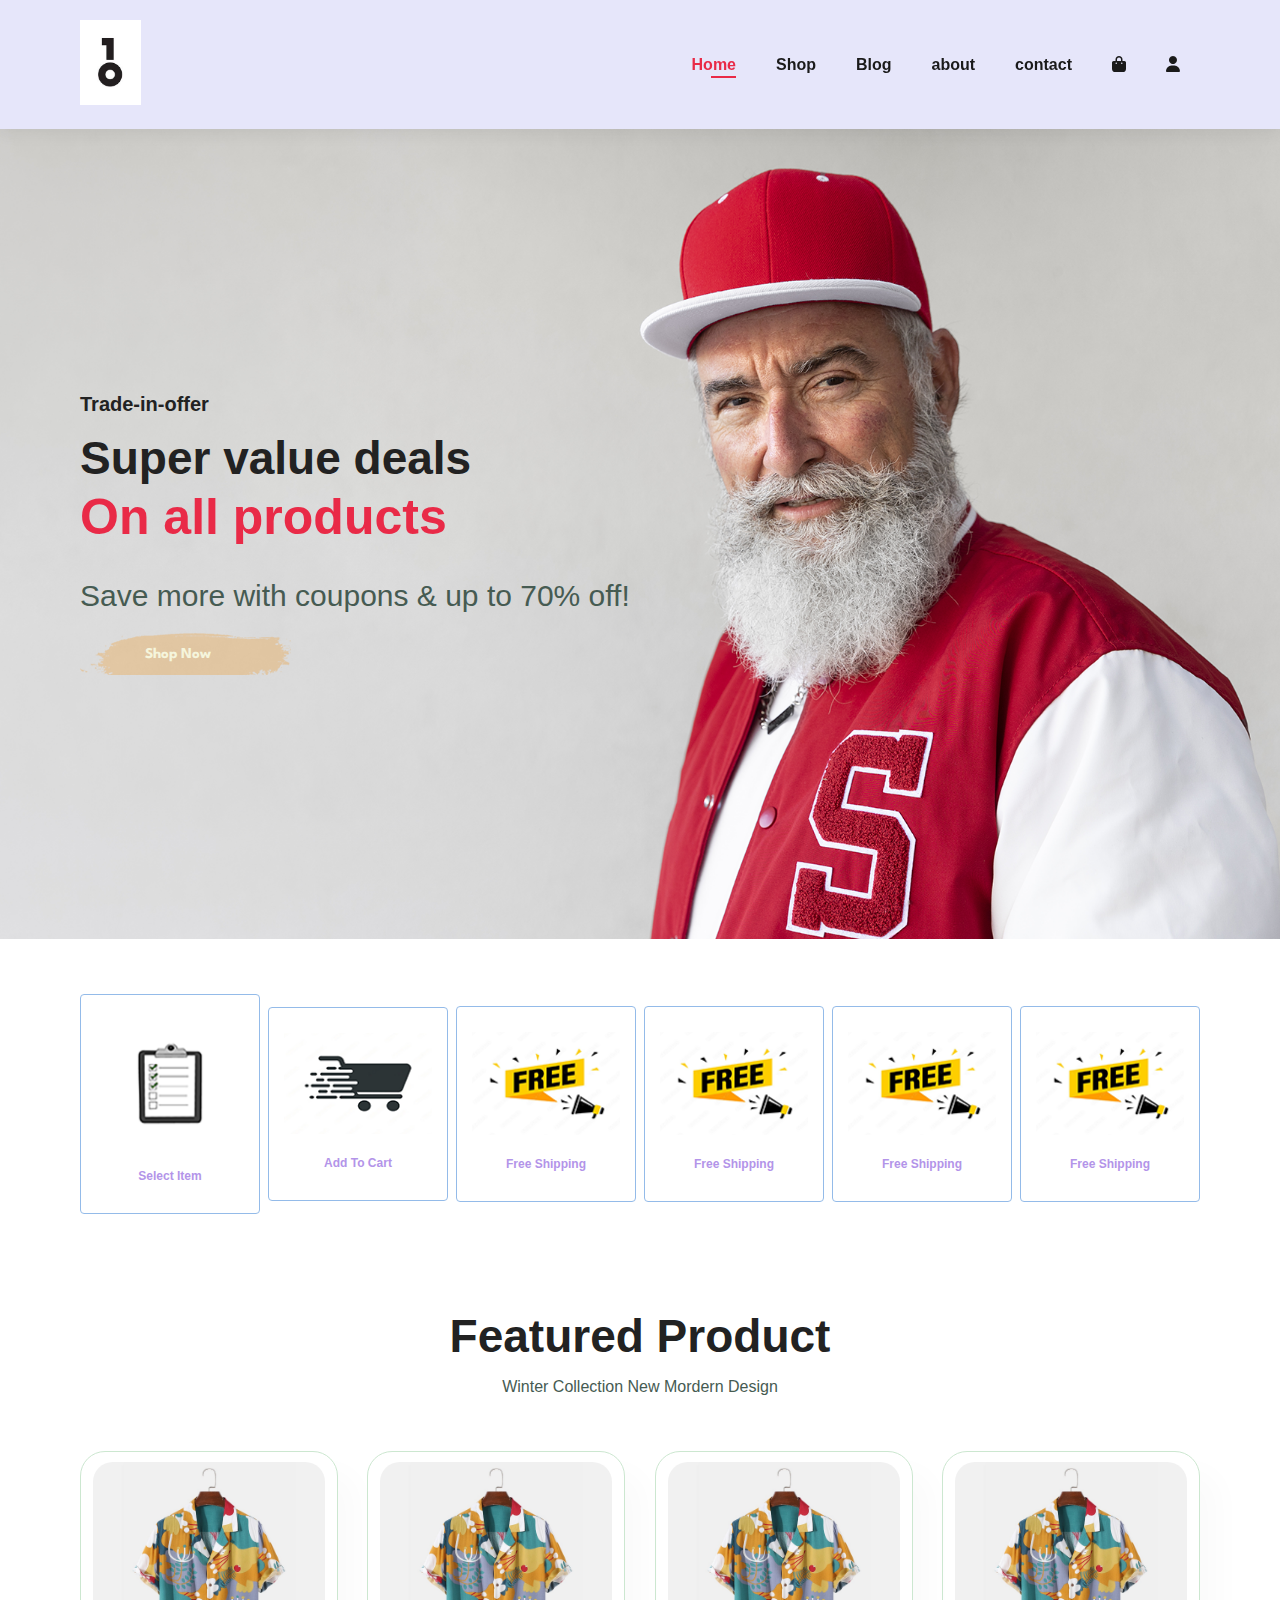
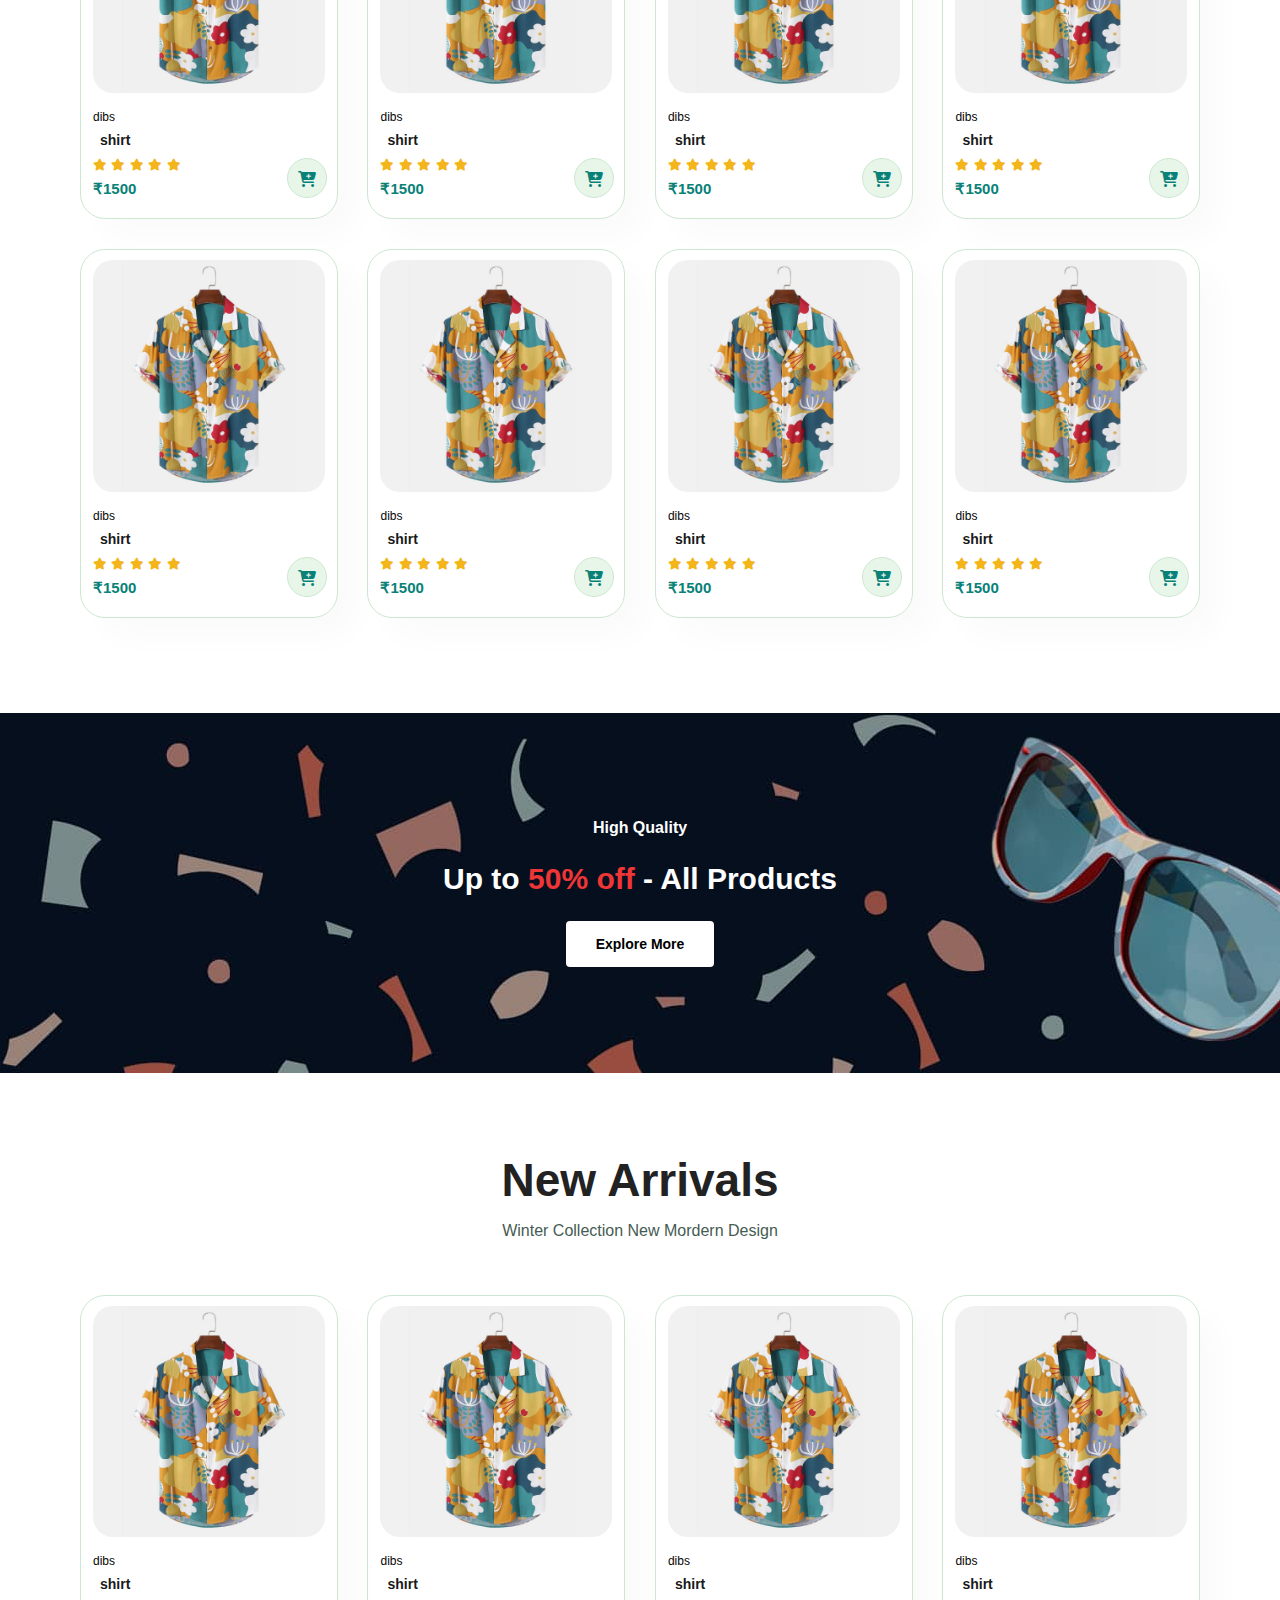
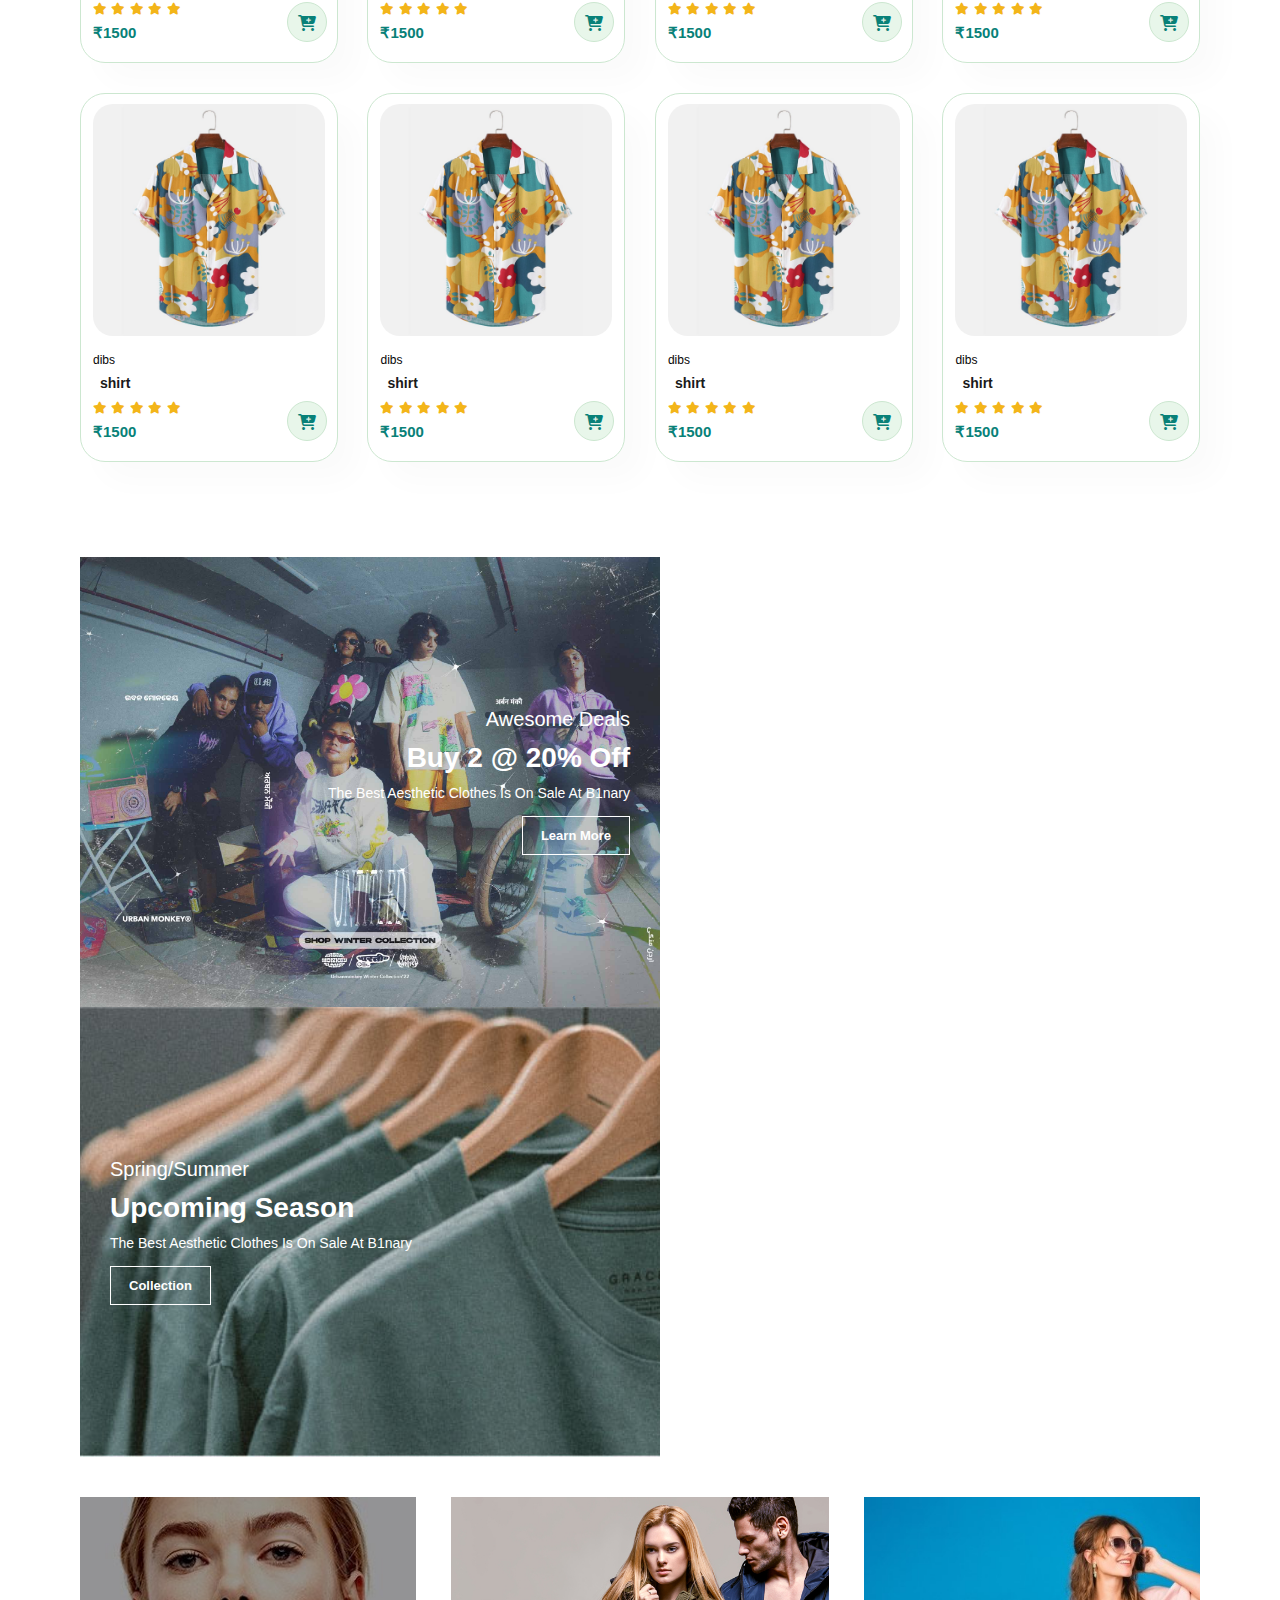
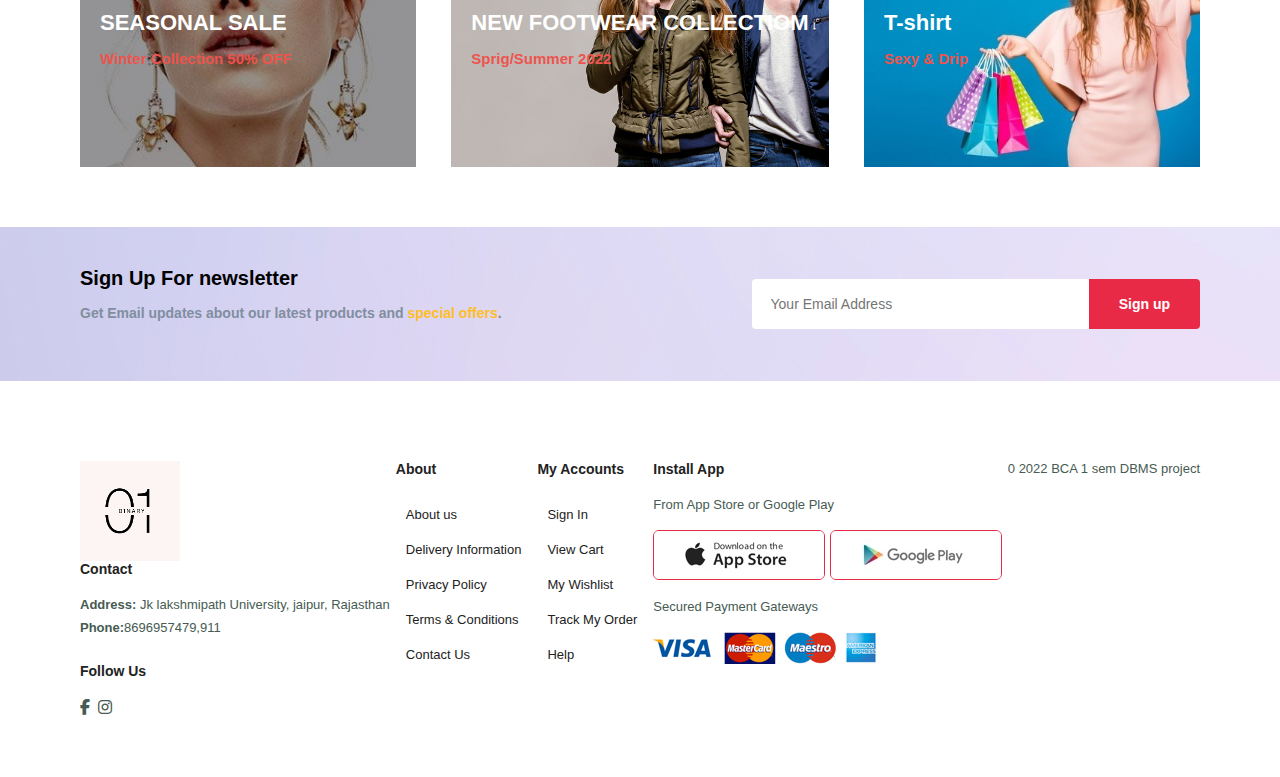
<file: index.html>
<!DOCTYPE html>
<html lang="en">

<head>
  <meta charset="UTF-8">
  <meta name="viewport" content="width=device-width, initial-scale=1.0">
  <meta http-equiv="X-UA-Compatible" content="ie=edge">
  <title>BINARY</title>
  <link rel="stylesheet" href="https://cdnjs.cloudflare.com/ajax/libs/font-awesome/6.2.1/css/all.min.css"/>
  <link rel="stylesheet" href="style.css">

</head>

<body>
  <section id="header">
    <a href="#"><img src="images/logo2.png" class="logo" height="85" alt=""></a>
    <div>
      <ul id="navbar">
        <li><a class="active" href="index.html">Home</a></li>
        <li><a href="shop2.html">Shop</a></li>
        <li><a href="blog.html">Blog</a></li>
        <li><a href="about.html">about</a></li>
        <li><a href="contact.html">contact</a></li>
        <li><a href="cart.html"><i class="fa-solid fa-bag-shopping"></i></a></li>
        <li><a href="login.html"><i class="fa-solid fa-user"></i></a></li>
      </ul>
    </div>
<div id="mobile">
  <a href="cart.html"><i class="fa-solid fa-bag-shopping"></i></a>
  <i id="bar" class="fas fa-outdent"></i>
</div>
  </section>
  <section id="hero">
    <h4>Trade-in-offer</h4>
    <h2>Super value deals</h2>
    <h1>On all products</h1>
    <p>Save more with coupons & up to 70% off!</p>
    <button type="button" name="button">Shop Now</button>

  </section>
  <section id="feature" class="section-p1">
    <div class="fe-box">
      <img src="images/features/select item.png" height="" width="" alt="">
      <h6>Select Item</h6>
    </div>
    <div class="fe-box">
      <img src="images/features/cart.png" height="" width="" alt="">
      <h6>Add To Cart</h6>
    </div>
    <div class="fe-box">
      <img src="images/features/f2.png" height="" width="" alt="">
      <h6>Free Shipping</h6>
    </div>
    <div class="fe-box">
      <img src="images/features/f2.png" height="" width="" alt="">
      <h6>Free Shipping</h6>
    </div>
    <div class="fe-box">
      <img src="images/features/f2.png" height="" width="" alt="">
      <h6>Free Shipping</h6>
    </div>
    <div class="fe-box">
      <img src="images/features/f2.png" height="" width="" alt="">
      <h6>Free Shipping</h6>
    </div>
  </section>

  <section id="Product1" class="section-p1">
    <h2>Featured Product</h2>
    <p>Winter Collection New Mordern Design</p>
    <div class="pro-container">
      <div class="pro">
        <img src="img/products/f1.jpg" alt="">
        <div class="des">
          <span>dibs</span>
          <h5>shirt</h5>
          <div class="star">
            <i class="fa-solid fa-star"></i>
            <i class="fa-solid fa-star"></i>
            <i class="fa-solid fa-star"></i>
            <i class="fa-solid fa-star"></i>
            <i class="fa-solid fa-star"></i>
          </div>
          <h4>₹1500</h4>
        </div>
        <a href="#"><i class="fa-solid fa-cart-plus Cart"></i></i></a>
      </div>
      <div class="pro">
        <img src="img/products/f1.jpg" alt="">
        <div class="des">
          <span>dibs</span>
          <h5>shirt</h5>
          <div class="star">
            <i class="fa-solid fa-star"></i>
            <i class="fa-solid fa-star"></i>
            <i class="fa-solid fa-star"></i>
            <i class="fa-solid fa-star"></i>
            <i class="fa-solid fa-star"></i>
          </div>
          <h4>₹1500</h4>
        </div>
        <a href="#"><i class="fa-solid fa-cart-plus Cart"></i></i></a>
      </div>
      <div class="pro">
        <img src="img/products/f1.jpg" alt="">
        <div class="des">
          <span>dibs</span>
          <h5>shirt</h5>
          <div class="star">
            <i class="fa-solid fa-star"></i>
            <i class="fa-solid fa-star"></i>
            <i class="fa-solid fa-star"></i>
            <i class="fa-solid fa-star"></i>
            <i class="fa-solid fa-star"></i>
          </div>
          <h4>₹1500</h4>
        </div>
        <a href="#"><i class="fa-solid fa-cart-plus Cart"></i></i></a>
      </div>
      <div class="pro">
        <img src="img/products/f1.jpg" alt="">
        <div class="des">
          <span>dibs</span>
          <h5>shirt</h5>
          <div class="star">
            <i class="fa-solid fa-star"></i>
            <i class="fa-solid fa-star"></i>
            <i class="fa-solid fa-star"></i>
            <i class="fa-solid fa-star"></i>
            <i class="fa-solid fa-star"></i>
          </div>
          <h4>₹1500</h4>
        </div>
        <a href="#"><i class="fa-solid fa-cart-plus Cart"></i></i></a>
      </div>
      <div class="pro">
        <img src="img/products/f1.jpg" alt="">
        <div class="des">
          <span>dibs</span>
          <h5>shirt</h5>
          <div class="star">
            <i class="fa-solid fa-star"></i>
            <i class="fa-solid fa-star"></i>
            <i class="fa-solid fa-star"></i>
            <i class="fa-solid fa-star"></i>
            <i class="fa-solid fa-star"></i>
          </div>
          <h4>₹1500</h4>
        </div>
        <a href="#"><i class="fa-solid fa-cart-plus Cart"></i></i></a>
      </div>
      <div class="pro">
        <img src="img/products/f1.jpg" alt="">
        <div class="des">
          <span>dibs</span>
          <h5>shirt</h5>
          <div class="star">
            <i class="fa-solid fa-star"></i>
            <i class="fa-solid fa-star"></i>
            <i class="fa-solid fa-star"></i>
            <i class="fa-solid fa-star"></i>
            <i class="fa-solid fa-star"></i>
          </div>
          <h4>₹1500</h4>
        </div>
        <a href="#"><i class="fa-solid fa-cart-plus Cart"></i></i></a>
      </div>
      <div class="pro">
        <img src="img/products/f1.jpg" alt="">
        <div class="des">
          <span>dibs</span>
          <h5>shirt</h5>
          <div class="star">
            <i class="fa-solid fa-star"></i>
            <i class="fa-solid fa-star"></i>
            <i class="fa-solid fa-star"></i>
            <i class="fa-solid fa-star"></i>
            <i class="fa-solid fa-star"></i>
          </div>
          <h4>₹1500</h4>
        </div>
        <a href="#"><i class="fa-solid fa-cart-plus Cart"></i></i></a>
      </div>
      <div class="pro">
        <img src="img/products/f1.jpg" alt="">
        <div class="des">
          <span>dibs</span>
          <h5>shirt</h5>
          <div class="star">
            <i class="fa-solid fa-star"></i>
            <i class="fa-solid fa-star"></i>
            <i class="fa-solid fa-star"></i>
            <i class="fa-solid fa-star"></i>
            <i class="fa-solid fa-star"></i>
          </div>
          <h4>₹1500</h4>
        </div>
        <a href="#"><i class="fa-solid fa-cart-plus Cart"></i></i></a>
      </div>
      
     

  </section>
  <section id="banner" class="section-m1">
    <h4>High Quality</h4>
    <h1>Up to <span>50% off</span>  - All Products</h1>
    <button class="normal" >Explore More</button>
  </section>
  <section id="Product1" class="section-p1">
    <h2>New Arrivals</h2>
    <p>Winter Collection New Mordern Design</p>
    <div class="pro-container">
      <div class="pro">
        <img src="img/products/f1.jpg" alt="">
        <div class="des">
          <span>dibs</span>
          <h5>shirt</h5>
          <div class="star">
            <i class="fa-solid fa-star"></i>
            <i class="fa-solid fa-star"></i>
            <i class="fa-solid fa-star"></i>
            <i class="fa-solid fa-star"></i>
            <i class="fa-solid fa-star"></i>
          </div>
          <h4>₹1500</h4>
        </div>
        <a href="#"><i class="fa-solid fa-cart-plus Cart"></i></i></a>
      </div>
      <div class="pro">
        <img src="img/products/f1.jpg" alt="">
        <div class="des">
          <span>dibs</span>
          <h5>shirt</h5>
          <div class="star">
            <i class="fa-solid fa-star"></i>
            <i class="fa-solid fa-star"></i>
            <i class="fa-solid fa-star"></i>
            <i class="fa-solid fa-star"></i>
            <i class="fa-solid fa-star"></i>
          </div>
          <h4>₹1500</h4>
        </div>
        <a href="#"><i class="fa-solid fa-cart-plus Cart"></i></i></a>
      </div>
      <div class="pro">
        <img src="img/products/f1.jpg" alt="">
        <div class="des">
          <span>dibs</span>
          <h5>shirt</h5>
          <div class="star">
            <i class="fa-solid fa-star"></i>
            <i class="fa-solid fa-star"></i>
            <i class="fa-solid fa-star"></i>
            <i class="fa-solid fa-star"></i>
            <i class="fa-solid fa-star"></i>
          </div>
          <h4>₹1500</h4>
        </div>
        <a href="#"><i class="fa-solid fa-cart-plus Cart"></i></i></a>
      </div>
      <div class="pro">
        <img src="img/products/f1.jpg" alt="">
        <div class="des">
          <span>dibs</span>
          <h5>shirt</h5>
          <div class="star">
            <i class="fa-solid fa-star"></i>
            <i class="fa-solid fa-star"></i>
            <i class="fa-solid fa-star"></i>
            <i class="fa-solid fa-star"></i>
            <i class="fa-solid fa-star"></i>
          </div>
          <h4>₹1500</h4>
        </div>
        <a href="#"><i class="fa-solid fa-cart-plus Cart"></i></i></a>
      </div>
      <div class="pro">
        <img src="img/products/f1.jpg" alt="">
        <div class="des">
          <span>dibs</span>
          <h5>shirt</h5>
          <div class="star">
            <i class="fa-solid fa-star"></i>
            <i class="fa-solid fa-star"></i>
            <i class="fa-solid fa-star"></i>
            <i class="fa-solid fa-star"></i>
            <i class="fa-solid fa-star"></i>
          </div>
          <h4>₹1500</h4>
        </div>
        <a href="#"><i class="fa-solid fa-cart-plus Cart"></i></i></a>
      </div>
      <div class="pro">
        <img src="img/products/f1.jpg" alt="">
        <div class="des">
          <span>dibs</span>
          <h5>shirt</h5>
          <div class="star">
            <i class="fa-solid fa-star"></i>
            <i class="fa-solid fa-star"></i>
            <i class="fa-solid fa-star"></i>
            <i class="fa-solid fa-star"></i>
            <i class="fa-solid fa-star"></i>
          </div>
          <h4>₹1500</h4>
        </div>
        <a href="#"><i class="fa-solid fa-cart-plus Cart"></i></i></a>
      </div>
      <div class="pro">
        <img src="img/products/f1.jpg" alt="">
        <div class="des">
          <span>dibs</span>
          <h5>shirt</h5>
          <div class="star">
            <i class="fa-solid fa-star"></i>
            <i class="fa-solid fa-star"></i>
            <i class="fa-solid fa-star"></i>
            <i class="fa-solid fa-star"></i>
            <i class="fa-solid fa-star"></i>
          </div>
          <h4>₹1500</h4>
        </div>
        <a href="#"><i class="fa-solid fa-cart-plus Cart"></i></i></a>
      </div>
      <div class="pro">
        <img src="img/products/f1.jpg" alt="">
        <div class="des">
          <span>dibs</span>
          <h5>shirt</h5>
          <div class="star">
            <i class="fa-solid fa-star"></i>
            <i class="fa-solid fa-star"></i>
            <i class="fa-solid fa-star"></i>
            <i class="fa-solid fa-star"></i>
            <i class="fa-solid fa-star"></i>
          </div>
          <h4>₹1500</h4>
        </div>
        <a href="#"><i class="fa-solid fa-cart-plus Cart"></i></i></a>
      </div>
      
     

  </section>
  <section id="sm-banner" class="section-p1">
    <div class="banner-box">
      <h4>Awesome Deals</h4>
      <h2>Buy 2 @ 20% Off</h2>
      <span>The Best Aesthetic Clothes Is On Sale At B1nary</span>
      <button class="white">Learn More</button>
    </div>
    <div class="banner-box banner-box2">
      <h4>Spring/Summer</h4>
      <h2>Upcoming Season</h2>
      <span>The Best Aesthetic Clothes Is On Sale At B1nary</span>
      <button class="white">Collection</button>
    </div>
  </section>

  <section id="banner3">
    <div class="banner-box ">
      <h2>SEASONAL SALE</h2>
      <H3>Winter Collection 50% OFF</H3>
    </div>
    <div class="banner-box banner-box2 ">
      <h2>NEW FOOTWEAR COLLECTIOM</h2>
      <H3>Sprig/Summer 2022</H3>
    </div>
    <div class="banner-box banner-box3">
      <h2>T-shirt</h2>
      <H3>Sexy & Drip</H3>
    </div>
  </section>

  <section id="newsletter" class="section-p1 section-m1" >
    <div class="newstext">
      <h4>Sign Up For newsletter</h4>
      <p>Get Email updates about our latest products and <span>special offers</span>.</p></div>
      <div class="form">
        <input type="text" placeholder="Your Email Address">
        <button class="normal">Sign up</button>
    </div>
  </section>
  <footer class="section-p1">
    <div class="col">
      <img src="images/logo 2.png" width="100" height="100 " class="logo"  alt="">
      <h4>Contact</h4>
      <p><strong>Address:</strong> Jk lakshmipath University, jaipur, Rajasthan</p>
      <p><strong>Phone:</strong>8696957479,911</p>
      <div class="Follow">
        <h4>Follow Us</h4>
        <div class="icon">
          <i class="fab fa-facebook-f"></i>
          <i class="fab fa-instagram"></i>
        </div>
      </div>
    </div>
    <div class="col">
      <h4>About</h4>
      <a href="#">About us</a>
      <a href="#">Delivery Information</a>
      <a href="#">Privacy Policy</a>
      <a href="#">Terms & Conditions</a>
      <a href="#">Contact Us</a>
    </div>

    <div class="col">
      <h4>My Accounts</h4>
      <a href="#">Sign In</a>
      <a href="#">View Cart</a>
      <a href="#">My Wishlist</a>
      <a href="#">Track My Order</a>
      <a href="#">Help</a>
    </div>
    <div class="col install">
      <h4>Install App</h4>
      <p>From App Store or Google Play</p>
      <div class="row">
        <img src="img/pay/app.jpg" alt="">
        <img src="img/pay/play.jpg" alt="">
      </div>
      <p>Secured Payment Gateways</p>
      <img src="img/pay/pay.png" alt="">
    </div>
    <div class="copywriite">
      <p>0 2022 BCA 1 sem DBMS project</p>
    </div>
  </footer>
  <script src="script.js">

  </script>
</body>

</html>
</file>
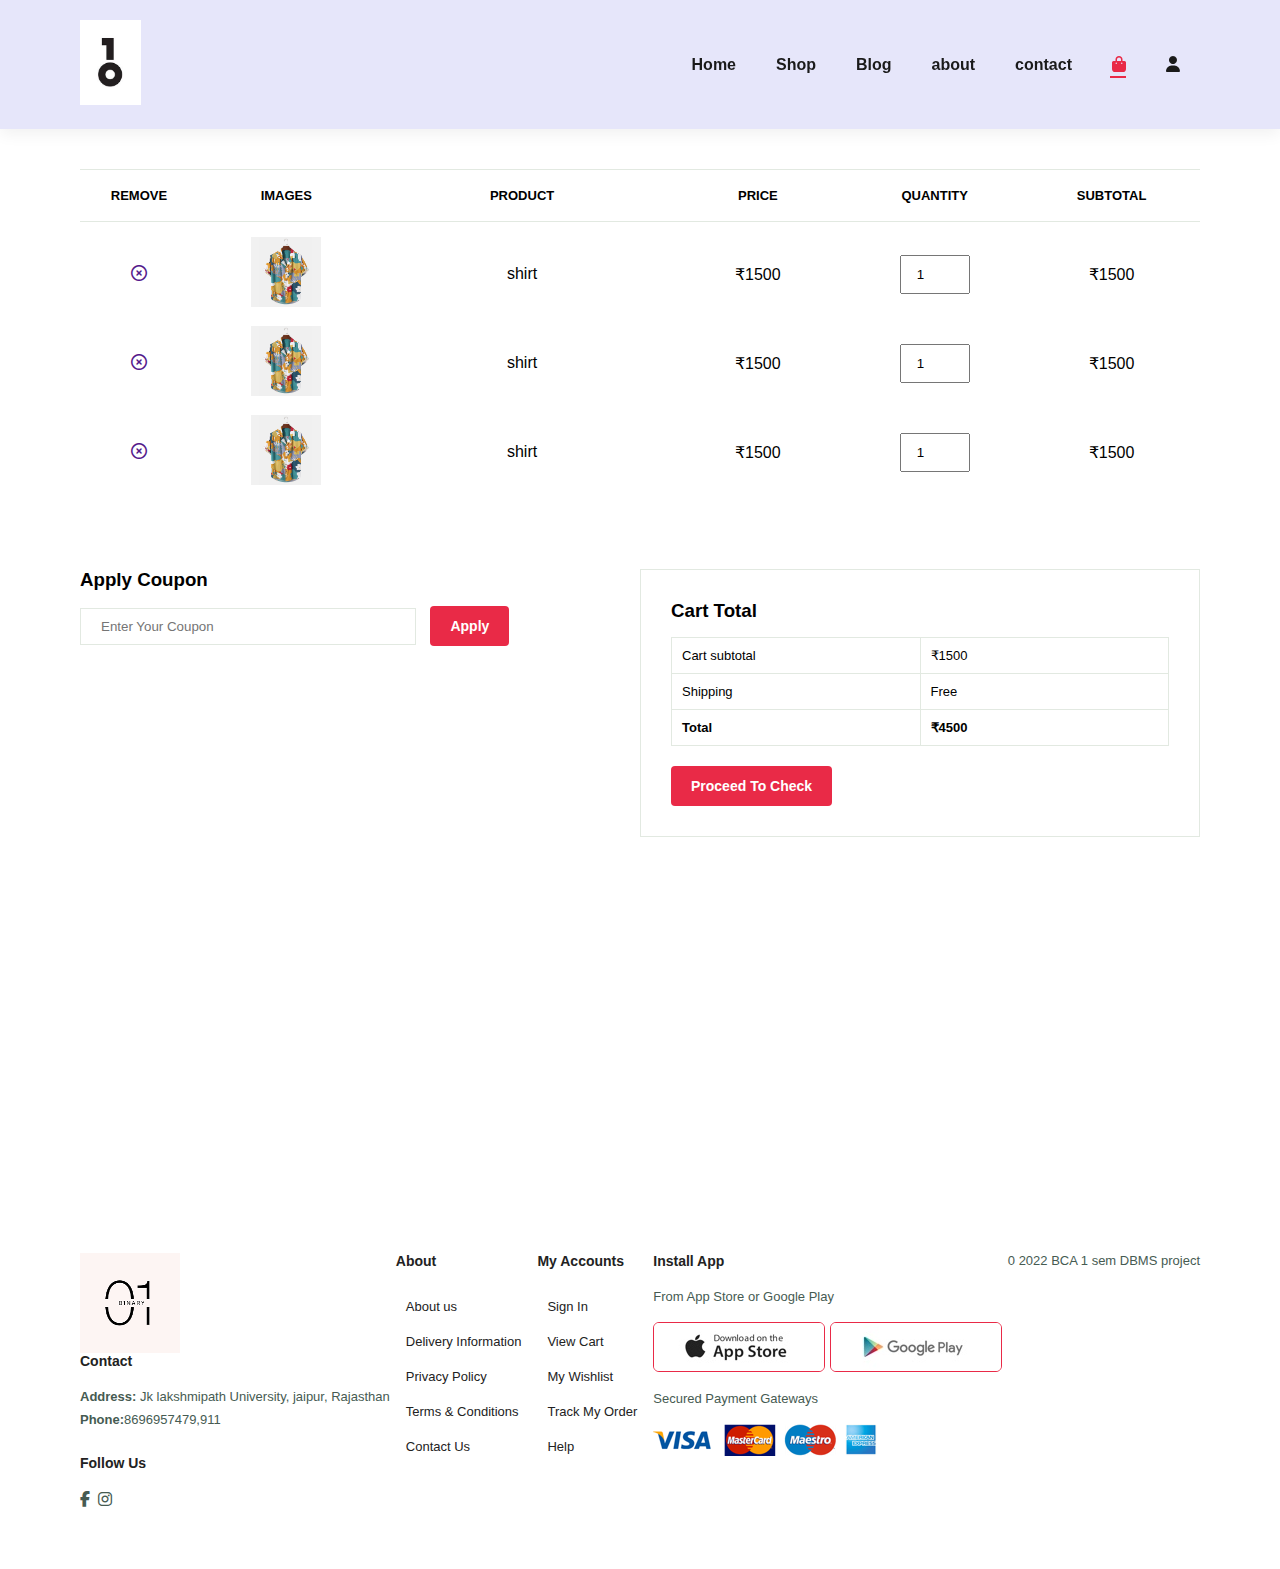
<file: cart.html>
<!DOCTYPE html>
<html lang="en">

<head>
  <meta charset="UTF-8">
  <meta name="viewport" content="width=device-width, initial-scale=1.0">
  <meta http-equiv="X-UA-Compatible" content="ie=edge">
  <title>BINARY</title>
  <link rel="stylesheet" href="https://cdnjs.cloudflare.com/ajax/libs/font-awesome/6.2.1/css/all.min.css" />
  <link rel="stylesheet" href="style.css">

</head>

<body>
  <section id="header">
    <a href="#"><img src="images/logo2.png" class="logo" height="85" alt=""></a>
    <div>
      <ul id="navbar">
        <li><a  href="index.html">Home</a></li>
        <li><a href="shop2.html">Shop</a></li>
        <li><a href="blog.html">Blog</a></li>
        <li><a href="about.html">about</a></li>
        <li><a href="contact.html">contact</a></li>
        <li><a class="active" href="cart.html"><i class="fa-solid fa-bag-shopping"></i></a></li>
        <li><a href="login.html"><i class="fa-solid fa-user"></i></a></li>
      </ul>
    </div>
    </section>

 <section id="cart" class="section-p1">
    <table width="100%">
        <thead>
            <tr>
                <td>Remove</td>
                <td>Images</td>
                <td>Product</td>
                <td>Price</td>
                <td>Quantity</td>
                <td>Subtotal</td>
            </tr>
        </thead>
        <tbody>
            <tr>
              <td><a href=""><i class="far fa-times-circle"></i></a></td>
            <td><img src="img/products/f1.jpg" alt=""></td>
            <td>shirt</td>
            <td>₹1500</td>
            <td><input type="number" value="1"></td>
            <td>₹1500</td>
            </tr>
            <tr>
              <td><a href=""><i class="far fa-times-circle"></i></a></td>
            <td><img src="img/products/f1.jpg" alt=""></td>
            <td>shirt</td>
            <td>₹1500</td>
            <td><input type="number" value="1"></td>
            <td>₹1500</td>
            </tr>
            <tr>
              <td><a href=""><i class="far fa-times-circle"></i></a></td>
            <td><img src="img/products/f1.jpg" alt=""></td>
            <td>shirt</td>
            <td>₹1500</td>
            <td><input type="number" value="1"></td>
            <td>₹1500</td>
            </tr>
        </tbody>
    </table>
 </section> 

 <section id="cart-add" class="section-p1">
  <div id="coupon">
    <h3>Apply Coupon</h3>
    <div><input type="text" placeholder="Enter Your Coupon">
    <button class="normal ">Apply</button>
    </div>
  </div>

  <div id="subtotal">
    <h3>Cart Total</h3>
    <table>
      <tr>
         <td>Cart subtotal</td>
         <td>₹1500</td>
      </tr>
      <tr>
        <td>Shipping</td>
        <td>Free</td>
      </tr>
      <tr>
        <td><strong>Total</strong></td>
        <td><strong>₹4500</strong></td>
      </tr>
    </table>
<button class="normal">Proceed To Check</button>
  
 </section>
  <footer class="section-p1">
    <div class="col">
      <img src="images/logo 2.png" width="100" height="100 " class="logo"  alt="">
      <h4>Contact</h4>
      <p><strong>Address:</strong> Jk lakshmipath University, jaipur, Rajasthan</p>
      <p><strong>Phone:</strong>8696957479,911</p>
      <div class="Follow">
        <h4>Follow Us</h4>
        <div class="icon">
          <i class="fab fa-facebook-f"></i>
          <i class="fab fa-instagram"></i>
        </div>
      </div>
    </div>
    <div class="col">
      <h4>About</h4>
      <a href="#">About us</a>
      <a href="#">Delivery Information</a>
      <a href="#">Privacy Policy</a>
      <a href="#">Terms & Conditions</a>
      <a href="#">Contact Us</a>
    </div>

    <div class="col">
      <h4>My Accounts</h4>
      <a href="#">Sign In</a>
      <a href="#">View Cart</a>
      <a href="#">My Wishlist</a>
      <a href="#">Track My Order</a>
      <a href="#">Help</a>
    </div>
    <div class="col install">
      <h4>Install App</h4>
      <p>From App Store or Google Play</p>
      <div class="row">
        <img src="img/pay/app.jpg" alt="">
        <img src="img/pay/play.jpg" alt="">
      </div>
      <p>Secured Payment Gateways</p>
      <img src="img/pay/pay.png" alt="">
    </div>
    <div class="copywriite">
      <p>0 2022 BCA 1 sem DBMS project</p>
    </div>
  </footer>
  <script src="script.js">

  </script>
</body>

</html>
</file>
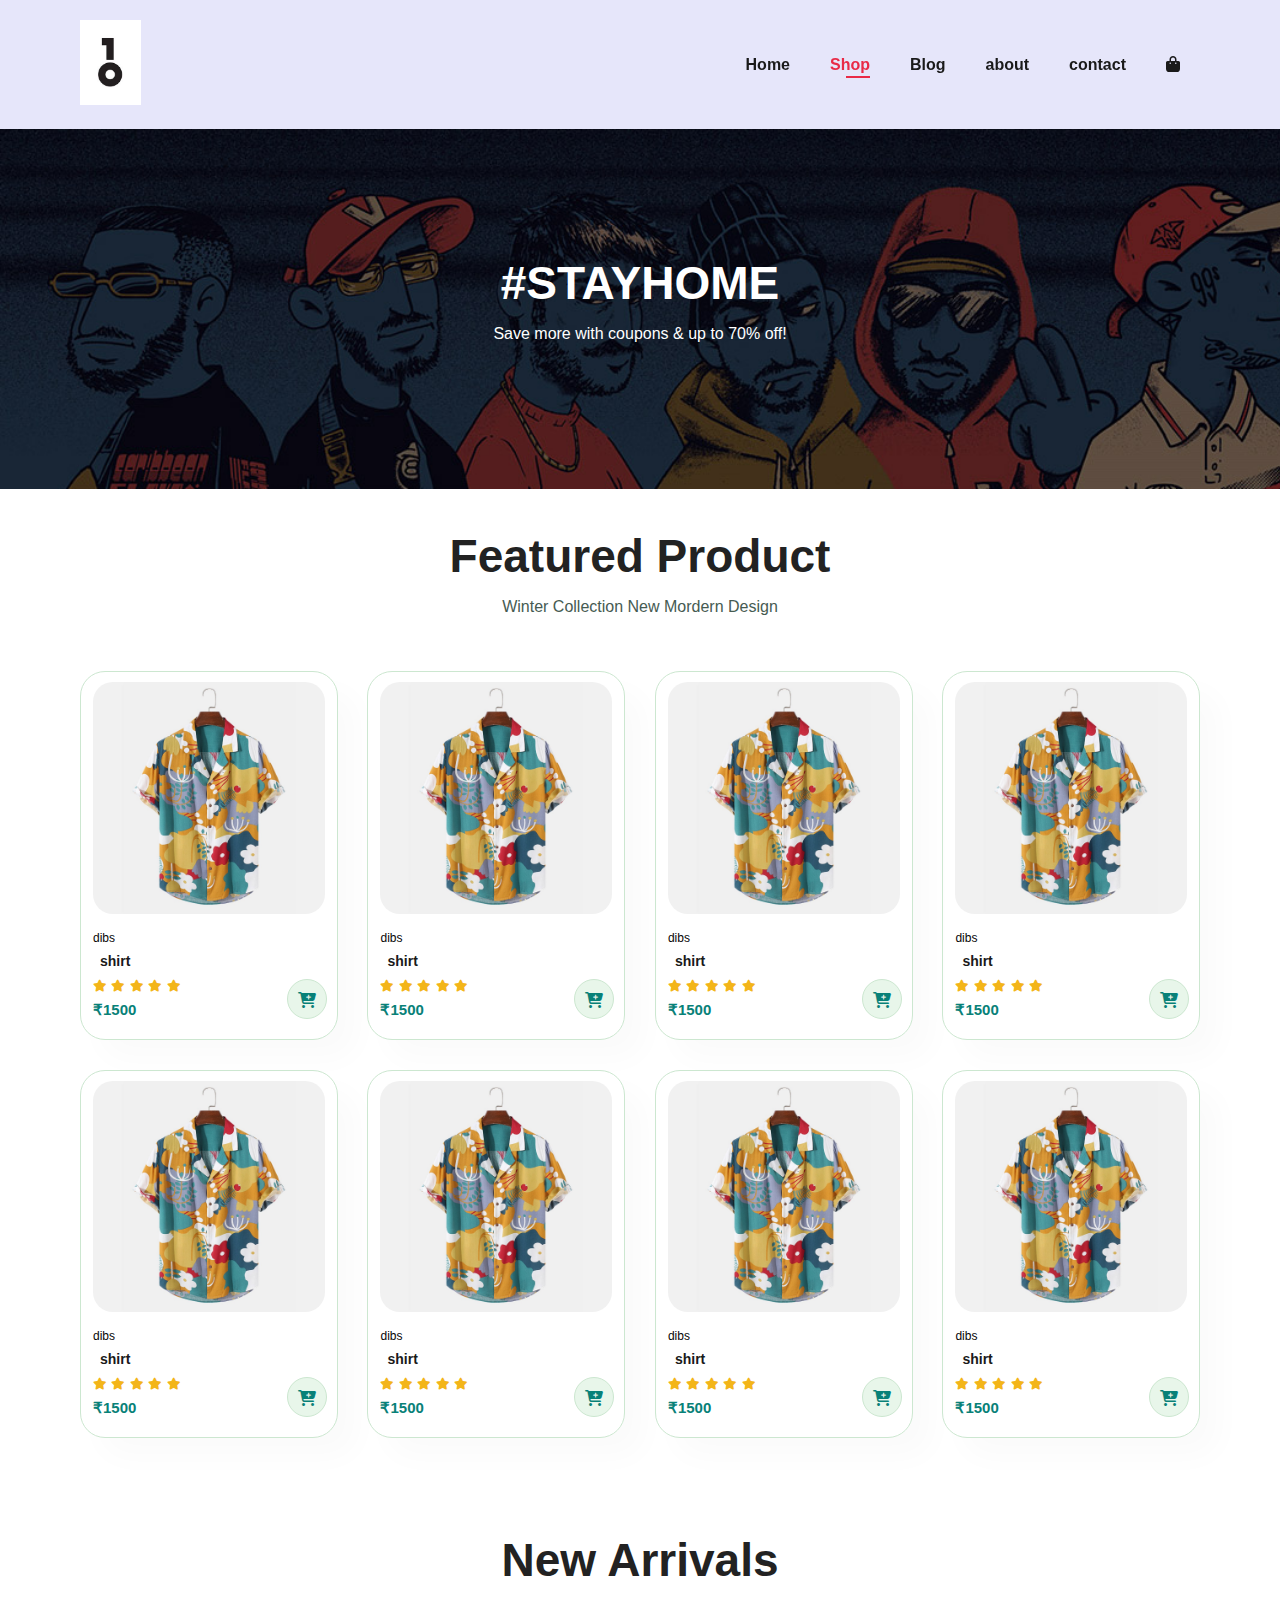
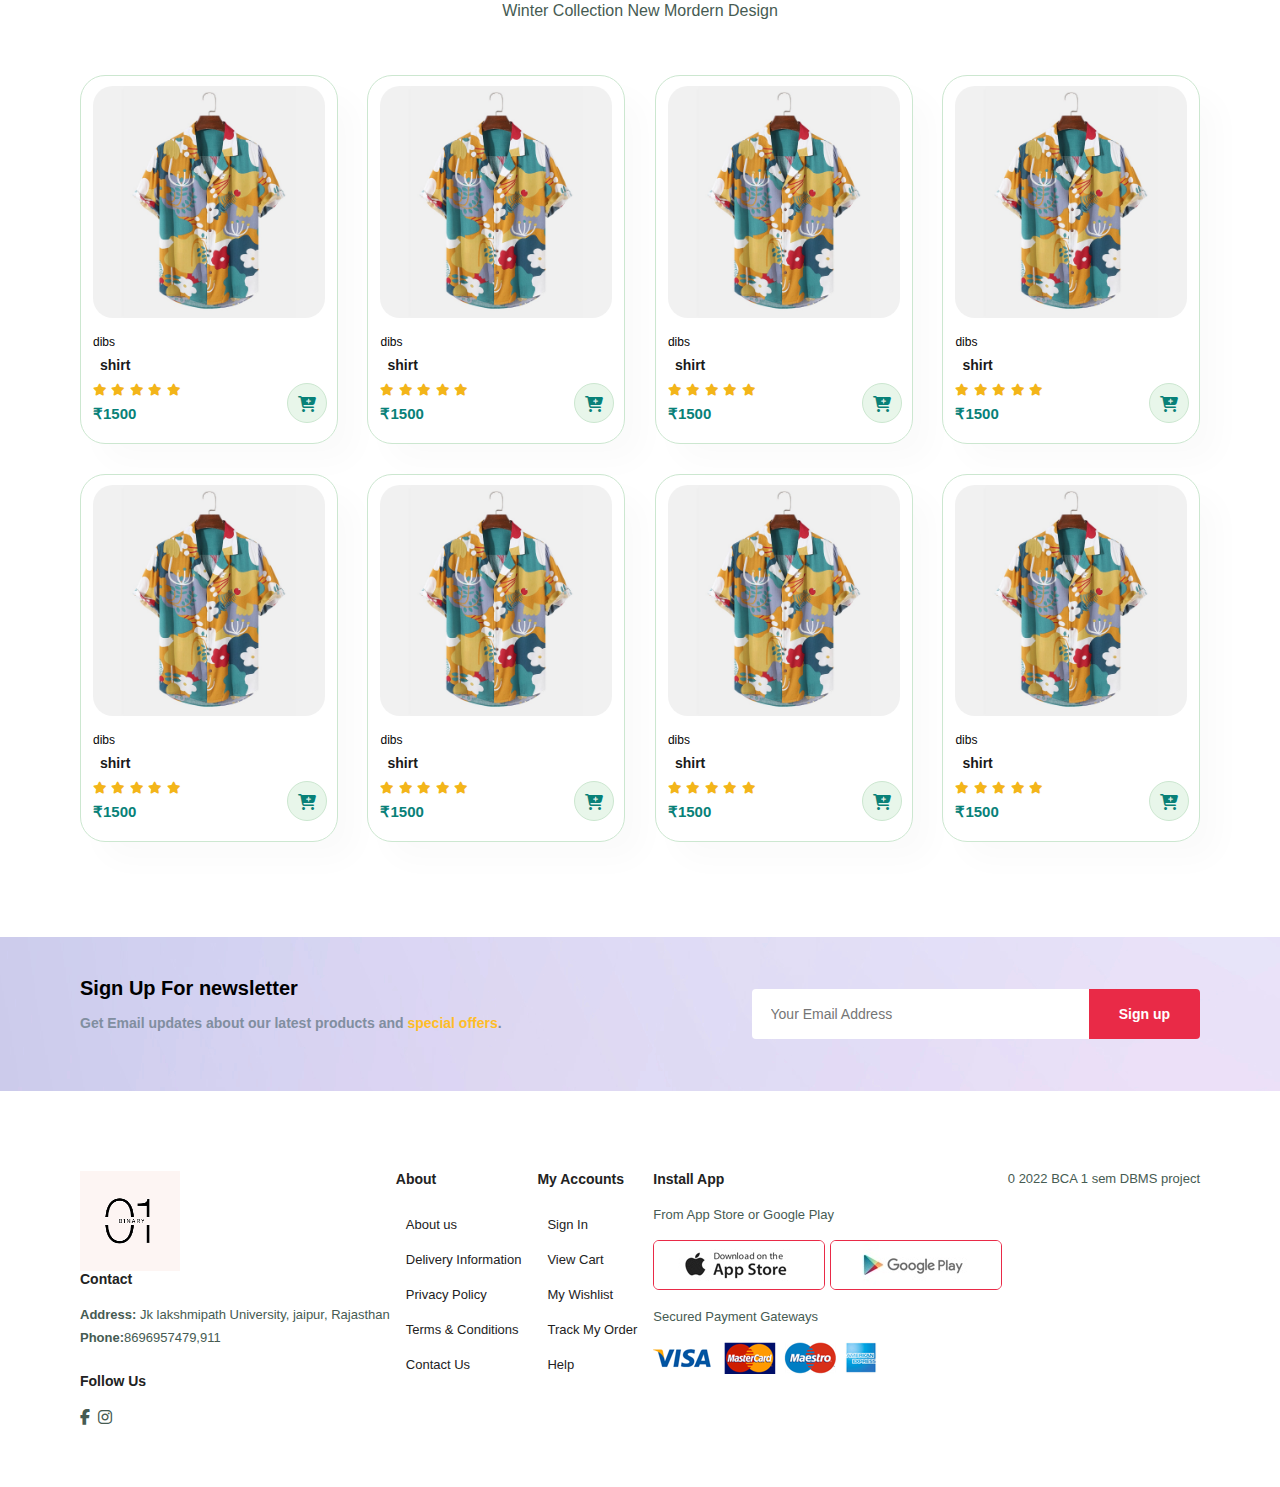
<file: shop.html>
<!DOCTYPE html>
<html lang="en">

<head>
  <meta charset="UTF-8">
  <meta name="viewport" content="width=device-width, initial-scale=1.0">
  <meta http-equiv="X-UA-Compatible" content="ie=edge">
  <title>BINARY</title>
  <link rel="stylesheet" href="https://cdnjs.cloudflare.com/ajax/libs/font-awesome/6.2.1/css/all.min.css" />
  <link rel="stylesheet" href="style.css">

</head>

<body>
  <section id="header">
    <a href="#"><img src="images/logo2.png" class="logo" height="85" alt=""></a>

    <div>
      <ul id="navbar">
        <li><a href="index.html">Home</a></li>
        <li><a class="active" href="shop.html">Shop</a></li>
        <li><a href="blog.html">Blog</a></li>
        <li><a href="about.html">about</a></li>
        <li><a href="contact.html">contact</a></li>
        <li><a href="cart.html"><i class="fa-solid fa-bag-shopping"></i></a></li>


      </ul>
    </div>
<div id="mobile">
  <a href="cart.html"><i class="fa-solid fa-bag-shopping"></i></a>
  <i id="bar" class="fas fa-outdent"></i>
  
</div>
  </section>

  <section id="page-header">
    
    <h2>#STAYHOME</h2>
    <p>Save more with coupons & up to 70% off!</p>

  </section>

  <section id="Product1" class="section-p1">
    <h2>Featured Product</h2>
    <p>Winter Collection New Mordern Design</p>
    <div class="pro-container">
      <div class="pro">
        <img src="img/products/f1.jpg" alt="">
        <div class="des">
          <span>dibs</span>
          <h5>shirt</h5>
          <div class="star">
            <i class="fa-solid fa-star"></i>
            <i class="fa-solid fa-star"></i>
            <i class="fa-solid fa-star"></i>
            <i class="fa-solid fa-star"></i>
            <i class="fa-solid fa-star"></i>
          </div>
          <h4>₹1500</h4>
        </div>
        <a href="#"><i class="fa-solid fa-cart-plus Cart"></i></i></a>
      </div>
      <div class="pro">
        <img src="img/products/f1.jpg" alt="">
        <div class="des">
          <span>dibs</span>
          <h5>shirt</h5>
          <div class="star">
            <i class="fa-solid fa-star"></i>
            <i class="fa-solid fa-star"></i>
            <i class="fa-solid fa-star"></i>
            <i class="fa-solid fa-star"></i>
            <i class="fa-solid fa-star"></i>
          </div>
          <h4>₹1500</h4>
        </div>
        <a href="#"><i class="fa-solid fa-cart-plus Cart"></i></i></a>
      </div>
      <div class="pro">
        <img src="img/products/f1.jpg" alt="">
        <div class="des">
          <span>dibs</span>
          <h5>shirt</h5>
          <div class="star">
            <i class="fa-solid fa-star"></i>
            <i class="fa-solid fa-star"></i>
            <i class="fa-solid fa-star"></i>
            <i class="fa-solid fa-star"></i>
            <i class="fa-solid fa-star"></i>
          </div>
          <h4>₹1500</h4>
        </div>
        <a href="#"><i class="fa-solid fa-cart-plus Cart"></i></i></a>
      </div>
      <div class="pro">
        <img src="img/products/f1.jpg" alt="">
        <div class="des">
          <span>dibs</span>
          <h5>shirt</h5>
          <div class="star">
            <i class="fa-solid fa-star"></i>
            <i class="fa-solid fa-star"></i>
            <i class="fa-solid fa-star"></i>
            <i class="fa-solid fa-star"></i>
            <i class="fa-solid fa-star"></i>
          </div>
          <h4>₹1500</h4>
        </div>
        <a href="#"><i class="fa-solid fa-cart-plus Cart"></i></i></a>
      </div>
      <div class="pro">
        <img src="img/products/f1.jpg" alt="">
        <div class="des">
          <span>dibs</span>
          <h5>shirt</h5>
          <div class="star">
            <i class="fa-solid fa-star"></i>
            <i class="fa-solid fa-star"></i>
            <i class="fa-solid fa-star"></i>
            <i class="fa-solid fa-star"></i>
            <i class="fa-solid fa-star"></i>
          </div>
          <h4>₹1500</h4>
        </div>
        <a href="#"><i class="fa-solid fa-cart-plus Cart"></i></i></a>
      </div>
      <div class="pro">
        <img src="img/products/f1.jpg" alt="">
        <div class="des">
          <span>dibs</span>
          <h5>shirt</h5>
          <div class="star">
            <i class="fa-solid fa-star"></i>
            <i class="fa-solid fa-star"></i>
            <i class="fa-solid fa-star"></i>
            <i class="fa-solid fa-star"></i>
            <i class="fa-solid fa-star"></i>
          </div>
          <h4>₹1500</h4>
        </div>
        <a href="#"><i class="fa-solid fa-cart-plus Cart"></i></i></a>
      </div>
      <div class="pro">
        <img src="img/products/f1.jpg" alt="">
        <div class="des">
          <span>dibs</span>
          <h5>shirt</h5>
          <div class="star">
            <i class="fa-solid fa-star"></i>
            <i class="fa-solid fa-star"></i>
            <i class="fa-solid fa-star"></i>
            <i class="fa-solid fa-star"></i>
            <i class="fa-solid fa-star"></i>
          </div>
          <h4>₹1500</h4>
        </div>
        <a href="#"><i class="fa-solid fa-cart-plus Cart"></i></i></a>
      </div>
      <div class="pro">
        <img src="img/products/f1.jpg" alt="">
        <div class="des">
          <span>dibs</span>
          <h5>shirt</h5>
          <div class="star">
            <i class="fa-solid fa-star"></i>
            <i class="fa-solid fa-star"></i>
            <i class="fa-solid fa-star"></i>
            <i class="fa-solid fa-star"></i>
            <i class="fa-solid fa-star"></i>
          </div>
          <h4>₹1500</h4>
        </div>
        <a href="#"><i class="fa-solid fa-cart-plus Cart"></i></i></a>
      </div>
      
     

  </section>
  <section id="Product1" class="section-p1">
    <h2>New Arrivals</h2>
    <p>Winter Collection New Mordern Design</p>
    <div class="pro-container">
      <div class="pro">
        <img src="img/products/f1.jpg" alt="">
        <div class="des">
          <span>dibs</span>
          <h5>shirt</h5>
          <div class="star">
            <i class="fa-solid fa-star"></i>
            <i class="fa-solid fa-star"></i>
            <i class="fa-solid fa-star"></i>
            <i class="fa-solid fa-star"></i>
            <i class="fa-solid fa-star"></i>
          </div>
          <h4>₹1500</h4>
        </div>
        <a href="#"><i class="fa-solid fa-cart-plus Cart"></i></i></a>
      </div>
      <div class="pro">
        <img src="img/products/f1.jpg" alt="">
        <div class="des">
          <span>dibs</span>
          <h5>shirt</h5>
          <div class="star">
            <i class="fa-solid fa-star"></i>
            <i class="fa-solid fa-star"></i>
            <i class="fa-solid fa-star"></i>
            <i class="fa-solid fa-star"></i>
            <i class="fa-solid fa-star"></i>
          </div>
          <h4>₹1500</h4>
        </div>
        <a href="#"><i class="fa-solid fa-cart-plus Cart"></i></i></a>
      </div>
      <div class="pro">
        <img src="img/products/f1.jpg" alt="">
        <div class="des">
          <span>dibs</span>
          <h5>shirt</h5>
          <div class="star">
            <i class="fa-solid fa-star"></i>
            <i class="fa-solid fa-star"></i>
            <i class="fa-solid fa-star"></i>
            <i class="fa-solid fa-star"></i>
            <i class="fa-solid fa-star"></i>
          </div>
          <h4>₹1500</h4>
        </div>
        <a href="#"><i class="fa-solid fa-cart-plus Cart"></i></i></a>
      </div>
      <div class="pro">
        <img src="img/products/f1.jpg" alt="">
        <div class="des">
          <span>dibs</span>
          <h5>shirt</h5>
          <div class="star">
            <i class="fa-solid fa-star"></i>
            <i class="fa-solid fa-star"></i>
            <i class="fa-solid fa-star"></i>
            <i class="fa-solid fa-star"></i>
            <i class="fa-solid fa-star"></i>
          </div>
          <h4>₹1500</h4>
        </div>
        <a href="#"><i class="fa-solid fa-cart-plus Cart"></i></i></a>
      </div>
      <div class="pro">
        <img src="img/products/f1.jpg" alt="">
        <div class="des">
          <span>dibs</span>
          <h5>shirt</h5>
          <div class="star">
            <i class="fa-solid fa-star"></i>
            <i class="fa-solid fa-star"></i>
            <i class="fa-solid fa-star"></i>
            <i class="fa-solid fa-star"></i>
            <i class="fa-solid fa-star"></i>
          </div>
          <h4>₹1500</h4>
        </div>
        <a href="#"><i class="fa-solid fa-cart-plus Cart"></i></i></a>
      </div>
      <div class="pro">
        <img src="img/products/f1.jpg" alt="">
        <div class="des">
          <span>dibs</span>
          <h5>shirt</h5>
          <div class="star">
            <i class="fa-solid fa-star"></i>
            <i class="fa-solid fa-star"></i>
            <i class="fa-solid fa-star"></i>
            <i class="fa-solid fa-star"></i>
            <i class="fa-solid fa-star"></i>
          </div>
          <h4>₹1500</h4>
        </div>
        <a href="#"><i class="fa-solid fa-cart-plus Cart"></i></i></a>
      </div>
      <div class="pro">
        <img src="img/products/f1.jpg" alt="">
        <div class="des">
          <span>dibs</span>
          <h5>shirt</h5>
          <div class="star">
            <i class="fa-solid fa-star"></i>
            <i class="fa-solid fa-star"></i>
            <i class="fa-solid fa-star"></i>
            <i class="fa-solid fa-star"></i>
            <i class="fa-solid fa-star"></i>
          </div>
          <h4>₹1500</h4>
        </div>
        <a href="#"><i class="fa-solid fa-cart-plus Cart"></i></i></a>
      </div>
      <div class="pro">
        <img src="img/products/f1.jpg" alt="">
        <div class="des">
          <span>dibs</span>
          <h5>shirt</h5>
          <div class="star">
            <i class="fa-solid fa-star"></i>
            <i class="fa-solid fa-star"></i>
            <i class="fa-solid fa-star"></i>
            <i class="fa-solid fa-star"></i>
            <i class="fa-solid fa-star"></i>
          </div>
          <h4>₹1500</h4>
        </div>
        <a href="#"><i class="fa-solid fa-cart-plus Cart"></i></i></a>
      </div>
      
     

  </section>
  <section id="newsletter" class="section-p1 section-m1" >
    <div class="newstext">
      <h4>Sign Up For newsletter</h4>
      <p>Get Email updates about our latest products and <span>special offers</span>.</p></div>
      <div class="form">
        <input type="text" placeholder="Your Email Address">
        <button class="normal">Sign up</button>
    </div>
  </section>
  <footer class="section-p1">
    <div class="col">
      <img src="images/logo 2.png" width="100" height="100 " class="logo"  alt="">
      <h4>Contact</h4>
      <p><strong>Address:</strong> Jk lakshmipath University, jaipur, Rajasthan</p>
      <p><strong>Phone:</strong>8696957479,911</p>
      <div class="Follow">
        <h4>Follow Us</h4>
        <div class="icon">
          <i class="fab fa-facebook-f"></i>
          <i class="fab fa-instagram"></i>
        </div>
      </div>
    </div>
    <div class="col">
      <h4>About</h4>
      <a href="#">About us</a>
      <a href="#">Delivery Information</a>
      <a href="#">Privacy Policy</a>
      <a href="#">Terms & Conditions</a>
      <a href="#">Contact Us</a>
    </div>

    <div class="col">
      <h4>My Accounts</h4>
      <a href="#">Sign In</a>
      <a href="#">View Cart</a>
      <a href="#">My Wishlist</a>
      <a href="#">Track My Order</a>
      <a href="#">Help</a>
    </div>
    <div class="col install">
      <h4>Install App</h4>
      <p>From App Store or Google Play</p>
      <div class="row">
        <img src="img/pay/app.jpg" alt="">
        <img src="img/pay/play.jpg" alt="">
      </div>
      <p>Secured Payment Gateways</p>
      <img src="img/pay/pay.png" alt="">
    </div>
    <div class="copywriite">
      <p>0 2022 BCA 1 sem DBMS project</p>
    </div>
  </footer>
  <script src="script.js">

  </script>
</body>

</html>
</file>
<file: style.css>
@import url('https://fonts.googleapis.com/css2?family=League+Spartan:wght@500&display=swap');

 *{
  margin: 0;
  padding: 0;
  box-sizing: border-box;
  font-family: 'spartan', sans-serif;
}

h1 {
  font-size: 50px;
  line-height: 64px;
  color: #222;
}

h2 {
  font-size: 46px;
  line-height: 54px;
  color: #222;
}

h4 {
  font-size: 20px;
  color: #222;
}

h6 {
  font-weight: 700;
  font-size: 12px;
}

p {
  font-size: 16px;
  color: #465b52;
  margin: 15px 0 20px 0;
}

.section-p1 {
  padding: 40px 80px;
}

.section-m1 {
  margin: 40px 0;
}
/* BUtton for all */
button.normal{
  font-size: 14px;
  font-weight: 600;
  padding: 15px 30px;
  color: #000;
  background-color: #fff;
  border-radius: 4px;
  cursor: pointer;
  border: none;
  outline: none;
  transition: 0.2s;
}

button.white{
  font-size: 13px;
  font-weight: 600;
  padding: 11px 18px;
  color: #fff;
  background-color: transparent;
  cursor: pointer;
  border: 1px solid #fff ;
  outline: none;
  transition: 0.2s;
}

body {
  width: 100%;
}
/* header  */
#header {
  display: flex;
  align-items: center;
  justify-content: space-between;
  padding: 20px 80px;
  background: #E6E6FA;
  box-shadow: 0 5px 15px rgba(0, 0, 0, 0.06);
  z-index: 999;
  position: sticky;
  top: 0;
  left: 0;
}
/* navbar */
#navbar {
  display: flex;
  align-items: center;
  justify-content: center;
}

#navbar li {
  list-style: none;
  padding: 0 20px;
  position: relative;
}

#navbar li a {
  text-decoration: none;
  font-size: 16px;
  font-weight: 600;
  color: #1a1a1a;
  transition: 0.3s ease;
}

#navbar li a:hover,
#navbar li a.active {
  color: #e92a47;
}

#navbar li a.active::after,
#navbar li a:hover::after {
  content: "";
  width: 30%;
  height: 2px;
  background: #e92a47;
  position: absolute;
  bottom: -4px;
  right: 20px;
}
#mobile{
  display: none;
  align-items: center;
}
/* hero section */
#hero {
  background-image: url("images/hero.png");
  height: 90vh;
  width: 100%;
  background-size: cover;
  background-position: top 25% right 0;
  padding: 0 80px;
  display: flex;
  flex-direction: column;
  align-items: flex-start;
  justify-content: center;
}

#hero h4 {
  padding-bottom: 15px;
}

#hero h1 {
  padding-bottom: 15px;
  color: #e92a47;
}

#hero button {
  background-image: url("img/button.png");
  background-color: transparent;
  color: beige;
  border: 0;
  padding: 14px 80px 14px 65px;
  background-repeat: no-repeat;
  cursor: pointer;
  font-weight: 700;
  font-size: 15px;
  font-family: 'League Spartan', sans-serif;
}

#hero p {
  font-size: 30px;
}
/* feature box */
#feature {
  display: flex;
  align-items: center;
  justify-content: space-between;
  flex-wrap: wrap;
}

/* box for free Shipping*/
#feature .fe-box {
  width: 180px;
  text-align: center;
  padding: 25px 15px;
  box-shadow: 20px 20px 34px rgba(0, 0, 0, 0.0);
  border: 1px solid #94bbe9;
  border-radius: 4px;
  margin: 15px 0px;
}

#feature .fe-box img {
  width: 100%;
  margin-bottom: 10px;
}

#feature .fe-box:hover {
  box-shadow: 10px 10px 54px rgba(70, 62, 221, 0.1);
}

#feature .fe-box h6 {
  display: inline-block;
  padding: 9px 8px 6px 8px;
  line-height: 1;
  border-radius: 4px;
  color: #b394e9;
  background-color: #fddde4;
}

#feature .fe-box h6:nth-child(2) {
  background-color:#fff ;
}

#feature .fe-box h6:nth-child(3) {
  background-color:#fff ;
}

#feature .fe-box h6:nth-child(4) {
  background-color: #fff;
}

#feature .fe-box h6:nth-child(5) {
  background-color:#fff ;
}

#feature .fe-box h6:nth-child(6) {
  background-color:#fff ;
}
/* product  */
#Product1 {
  text-align: center;
}

#Product1 .pro-container{
  display: flex;
  justify-content: space-between;
  padding-top: 20px;
  flex-wrap: wrap;
}

#Product1 .pro {
  width: 23%;
  min-width: 250px;
  padding: 10px 12px;
  border: 1px solid #cce7d0;
  border-radius: 25px;
  cursor: pointer;
  box-shadow: 20px 20px 30px rgba(0, 0, 0, 0.02);
  margin: 15px 0;
  transition: 0.2s ease;
  position: relative;
}

#Product1 .pro:hover {
  box-shadow: 20px 20px 30px rgba(0, 0, 0, 0.6);
}

#Product1 .pro img {
  width: 100%;
  border-radius: 20px;
}

#Product1 .pro .des {
  text-align: start;
  padding: 10px 0;
}

#Product1 .pro .des span {
  color: #060606;
  font-size: 12px;
}

#Product1 .pro .des h5 {
  padding: 7px;
  color: #1a1a1a;
  font-size: 14px;
}

#Product1 .pro .des i {
  font-size: 12px;
  color: rgb(243, 181, 25);
}
 

#Product1 .pro .des h4 {
  padding-top: 7px;
  font-size: 15px;
  font-weight: 700;
  color: #088178;
}

#Product1 .pro .Cart {
  width: 40px;
  height: 40px;
  line-height: 40px;
  border-radius: 50px;
  background-color: #e8f6ea;
  color: #088178;
  border: 1px solid #cce7d0;
  position: absolute;
  bottom: 20px;
  right: 10px;
}
/* banner */
#banner{
  display: flex;
  flex-direction: column;
  justify-content: center;
  align-items: center;
  text-align: center;
  background-image: url("img/banner/b2.jpg");
  width: 100%;
  height: 40vh;
  background-size: cover;
  background-position:center ;
}
#banner h4{
  color: white;
  font-size: 16px;

}
#banner h1{
  color: white;
  font-size: 30px;
  padding: 10px 0;
}
#banner h1 span{
 color: #ef3636;
}
#banner button:hover{
  background-color: lavender;
  color: #8D72E1;

}
/* small bannner */
#sm-banner{
  display: flex;
  justify-content: space-between;
  flex-wrap: wrap;
}


#sm-banner .banner-box{
  display: flex;
  flex-direction: column;
  justify-content: center;
  align-items:flex-end;
  background-image: url("images/banner.jpg");
  min-width: 580px;
  height: 50vh;
  background-size: cover;
  background-position:center ;
  padding: 30px;
}
#sm-banner .banner-box2{
  display: flex;
  flex-direction: column;
  justify-content: center;
  align-items: flex-start;
  background-image: url("img/banner/b10.jpg");
  min-width: 580px;
  height: 50vh;
  background-size: cover;
  background-position:center ;
  padding: 30px;
}
#sm-banner h4 {
  color: #fff;
  font-size: 20px;
  font-weight: 300;
}
#sm-banner h2{
  color: #fff;
  font-size: 28px;
  font-weight: 800;
}
#sm-banner  span{
  color: #fff;
  font-size: 14px;
  font-weight: 500;
  padding-bottom: 15px;
}
#sm-banner .banner-box:hover button{
  background: #e92a47;
  border: 1px solid #e92a47;

}

#banner3{
display: flex;
justify-content: space-between;
flex-wrap: wrap;
padding: 0 80px;
}

#banner3 .banner-box{
  display: flex;
  flex-direction: column;
  justify-content: center;
  align-items: flex-start;
  background-image: url("img/banner/b7.jpg");
  min-width: 30%;
  height: 30vh;
  background-size: cover;
  background-position:center ;
  padding: 20px;
  margin-bottom: 20px;
}
#banner3 h2{
  color: #fff;
  font-weight: 900;
  font-size: 22px;
}
#banner3 h3{
  color: #ec544e;
  font-weight: 800;
  font-size: 15px;
}
#banner3 .banner-box2{
background-image: url("img/banner/b4.jpg");
}
#banner3 .banner-box3{
  background-image: url("img/banner/b18.jpg");
}
/* fotter / newsletter */
#newsletter{
  display: flex;
  justify-content: space-between;
  flex-wrap: wrap;
  align-items: center;
  background-image: url("images/v960-ning-05.jpg");
  background-repeat: no-repeat;
  background-position: 20% 30%;
  background-color: #041e42;

}
#newsletter h4{
  font-size: 20px;
  font-weight: 700;
  color: #000;

}
#newsletter p{
  font-size:14px;
  font-weight: 600;
  color: #818EA0;
}
#newsletter p span{
  color: #FFBD27;
}

#newsletter .form{
  display: flex;
  width: 40%;
}

#newsletter input{
  height: 3.125rem;
  padding: 0 1.25em;
  font-size: 14px;
  width: 100%;
  border: 1px solid transparent;
  border-radius: 4px;
  outline: none;
  border-top-right-radius: 0;
  border-bottom-right-radius: 0;
}
#newsletter button{
  background-color: #e92a47;
  color: #fff;
  white-space: nowrap;
  border-top-left-radius: 0;
  border-bottom-left-radius: 0;
}
footer{
  display: flex;
  flex-wrap: wrap;
  justify-content: space-between;

}
footer .col{
  display: flex;
  flex-direction: column;
  align-items: flex-start;
  margin-bottom: 20px;
}

footer.logo{
  margin-bottom: 30px;
}
footer h4{
  font-size: 14px;
  padding-bottom: 20px;
}

footer p{
  font-size: 13px;
  margin: 0 0 8px 0;
}

footer a{
  font-size: 13px;
  text-decoration: none;
  color: #222;
  margin:10px;
}

footer .Follow{
  margin-top: 20px;
}

footer .Follow i{
  color: #465b52;
  padding-right: 4px;
  cursor: pointer;

}
footer .install .row img{
  border: 1px solid #e92a47 ;
  border-radius: 6px;
}
footer .install img{
  margin: 10px 0 15px 0;
}
footer .Follow i:hover,
footer a:hover{
  color: #e92a47;
}

/*media query*/
@media (max-width:799px) {
  #navbar{
    display: flex;
    flex-direction: column;
    align-items: flex-start;
    justify-content: flex-start;
    position: fixed;
    top: 0;
    right: -300px;
    height: 100vh;
    width: 300px;
    background-color: #E3E6F3;
     box-shadow: 0 40px 60px rgba(0, 0, 0, 0.1);
     padding: 80px 0 0 10px;
     

}
#navbar .active{
 right: 0px;
}

#navbar li{
  margin-bottom: 25px;
}
#mobile{
  display: flex;
  align-items: center;
}
#mobile i{
  color: #1a1a1a;
  font-size: 24px;
  padding-left: 20px;
}
}

/* shop page */
#page-header{
  background-image: url("img/banner/b1.jpg");
  width: 100%;
  height: 40vh;
  background-size: cover;
  display: flex;
  justify-content: center;
  text-align: center;
  flex-direction: column;
  padding: 14px;
}
#page-header h2,
#page-header p{
  color: #fff;
}
#women map{
  background-image:url('images/shop/backgroun.png');
  height: 90vh;
  width: 100%;
  background-size:cover;
  background-position: top 25% right 0;
  padding-top: 0 px;
  display:inline-flex;
  flex-direction:column;
  align-items:flex-start; 
  justify-content: center;
  padding-left: 200px;
}
#mens map{
  background-image:url('images/shop/backgroun.png');
  height: 90vh;
  width: 100%;
  background-size:cover;
  background-position: top 25% right 0;
  padding-top: 0 px;
  display:inline-flex;
  flex-direction:column;
  align-items:flex-start; 
  justify-content: center;
  padding-left: 200px;
}



































/* cart page */
#cart table{
  width: 100%;
  border-collapse: collapse;
  table-layout: fixed;
  white-space: nowrap;
}
#cart table img{
width: 70px;
}
#cart table td:nth-child(1){
  width: 100px;
  text-align: center;
}
#cart table td:nth-child(2){
  width: 150px;
  text-align: center;
}
#cart table td:nth-child(3){
  width: 250px;
  text-align: center;
}
#cart table td:nth-child(4),
#cart table td:nth-child(5),
#cart table td:nth-child(6){
  width: 150px;
  text-align: center;
}
#cart table td:nth-child(5) input{
  width: 70px;
  padding: 10px 5px 10px 15px;
}
#cart table thead{
  border: 1px solid #e2e9e1;
  border-left: none;
  border-right: none;
}
#cart table thead td{
  font-weight: 700;
  text-transform: uppercase;
  font-size: 13px;
  padding: 18px 0 ;
}
#cart table tbody tr td{
  padding-top: 15px;

}
#cart table thead td {
  font-size: 13px;
}
#cart-add{
  display: flex;
  flex-wrap: wrap;
  justify-content: space-between;
}
#coupon{
  width: 50%;
  margin-bottom: 30px;
}
#coupon h3,
#subtotal h3{
  padding-bottom: 15px;
}
#coupon input{
 padding: 10px 20px;
 outline: none;
 width: 60%;
 margin-right: 10px;
 border:1px solid #e2e9e1 ;
}
#coupon button,
#subtotal button{
  background-color: #e92a47;
  color: #fff;
  padding: 12px 20px;
}
#subtotal{
  width: 50%;
  margin-bottom: 30%;
  border: 1px solid #e2e9e1;
  padding: 30px;
}
#subtotal table{
  border-collapse: collapse;
  width: 100%;
  margin-bottom: 20px;
}  
#subtotal table td{
  width: 50%;
  border: 1px solid #e2e9e1;
  padding: 10px;
  font-size: 13px;
}
</file>
